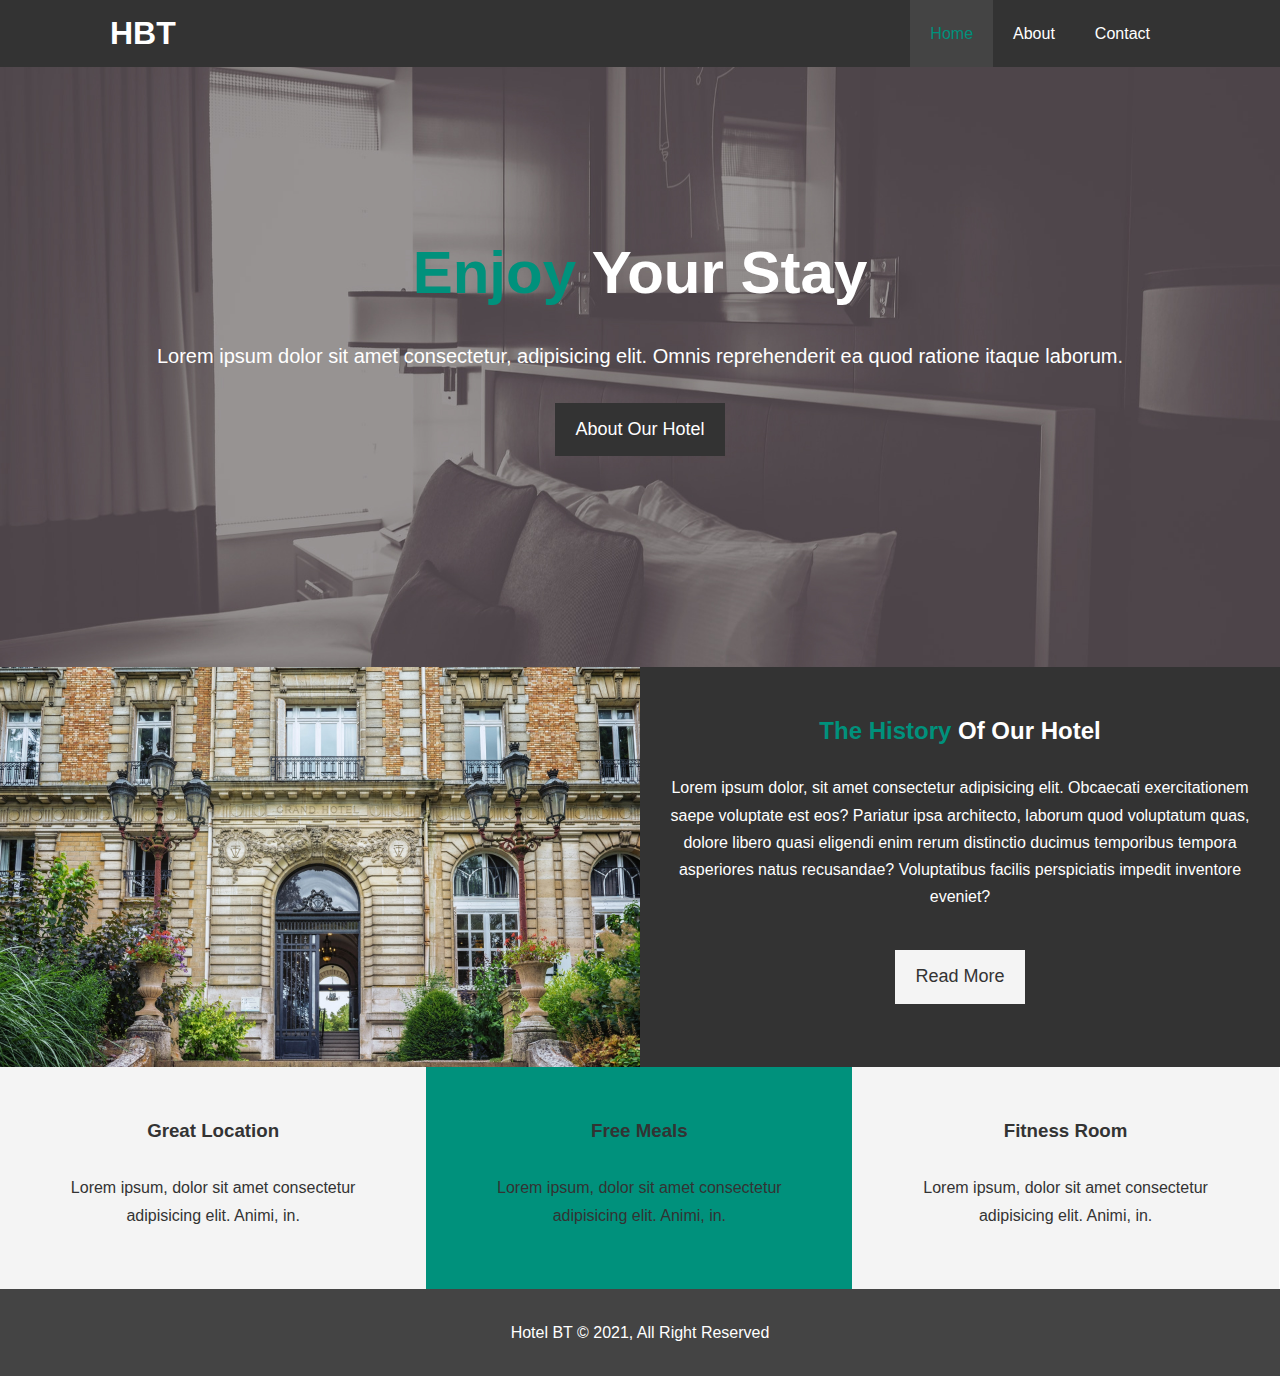
<file: index.html>
<!DOCTYPE html>
<html lang="en">
<head>
  <meta charset="UTF-8">
  <meta http-equiv="X-UA-Compatible" content="IE=edge">
  <meta name="viewport" content="width=device-width, initial-scale=1.0">
  <meta name="description" content="Welcome to the most extraordinary hotel this side of Timbuctu">
  <title>Hotel BT | Welcome</title>
  <meta name="keywords" content="hotel, timbuctu, backstreetboys, freedom">
  <link rel="stylesheet" href="https://cdnjs.cloudflare.com/ajax/libs/font-awesome/5.15.2/css/all.min.css" integrity="sha512-HK5fgLBL+xu6dm/Ii3z4xhlSUyZgTT9tuc/hSrtw6uzJOvgRr2a9jyxxT1ely+B+xFAmJKVSTbpM/CuL7qxO8w==" crossorigin="anonymous" />
  <link rel="stylesheet" href="css/style.css">
</head>
<body>

  <header>

    <nav id="navbar">
      <div class="container">
      <h1 class="logo"><a href="index.html">HBT</a></h1>
      <ul>
        <li><a class="current" href="index.html">Home</a></li>
        <li><a href="about.html">About</a></li>
        <li><a href="contact.html">Contact</a></li>
      </ul>
    </div>
    </nav>

    <div id="showcase">
      <div class="container">
        <div class="showcase-content">
          <h1><span class="text-primary">Enjoy</span> Your Stay</h1>
          <p class="lead">Lorem ipsum dolor sit amet consectetur, adipisicing elit. Omnis reprehenderit ea quod ratione itaque laborum.</p>
          <a class="btn" href="about.html">About Our Hotel</a>
        </div>
      </div>
    </div>
  </header>

  <section id="home-info" class="bg-dark">
    <div class="info-img"></div>
    <div class="info-content">
      <h2><span class="text-primary">The History</span> Of Our Hotel</h2>
      <p>Lorem ipsum dolor, sit amet consectetur adipisicing elit. Obcaecati exercitationem saepe voluptate est eos? Pariatur ipsa architecto, laborum quod voluptatum quas, dolore libero quasi eligendi enim rerum distinctio ducimus temporibus tempora asperiores natus recusandae? Voluptatibus facilis perspiciatis impedit inventore eveniet?</p>
      <a href="about.html" class="btn btn-light">Read More</a>
    </div>
  </section>

  <section id="features">
    <div class="box bg-light">
      <i class="fas fa-hotel fa-3x"></i>
      <h3>Great Location</h3>
      <p>Lorem ipsum, dolor sit amet consectetur adipisicing elit. Animi, in.</p>
    </div>
    <div class="box bg-primary">
      <i class="fas fa-utensils fa-3x"></i>
      <h3>Free Meals</h3>
      <p>Lorem ipsum, dolor sit amet consectetur adipisicing elit. Animi, in.</p>
    </div>
    <div class="box bg-light">
      <i class="fas fa-dumbbell fa-3x"></i>
      <h3>Fitness Room</h3>
      <p>Lorem ipsum, dolor sit amet consectetur adipisicing elit. Animi, in.</p>
    </div>
  </section>

  <div class="clr"></div>

  <footer id="main-footer">
    <p>Hotel BT &copy; 2021, All Right Reserved</p>
  </footer>


</body>
</html>
</file>
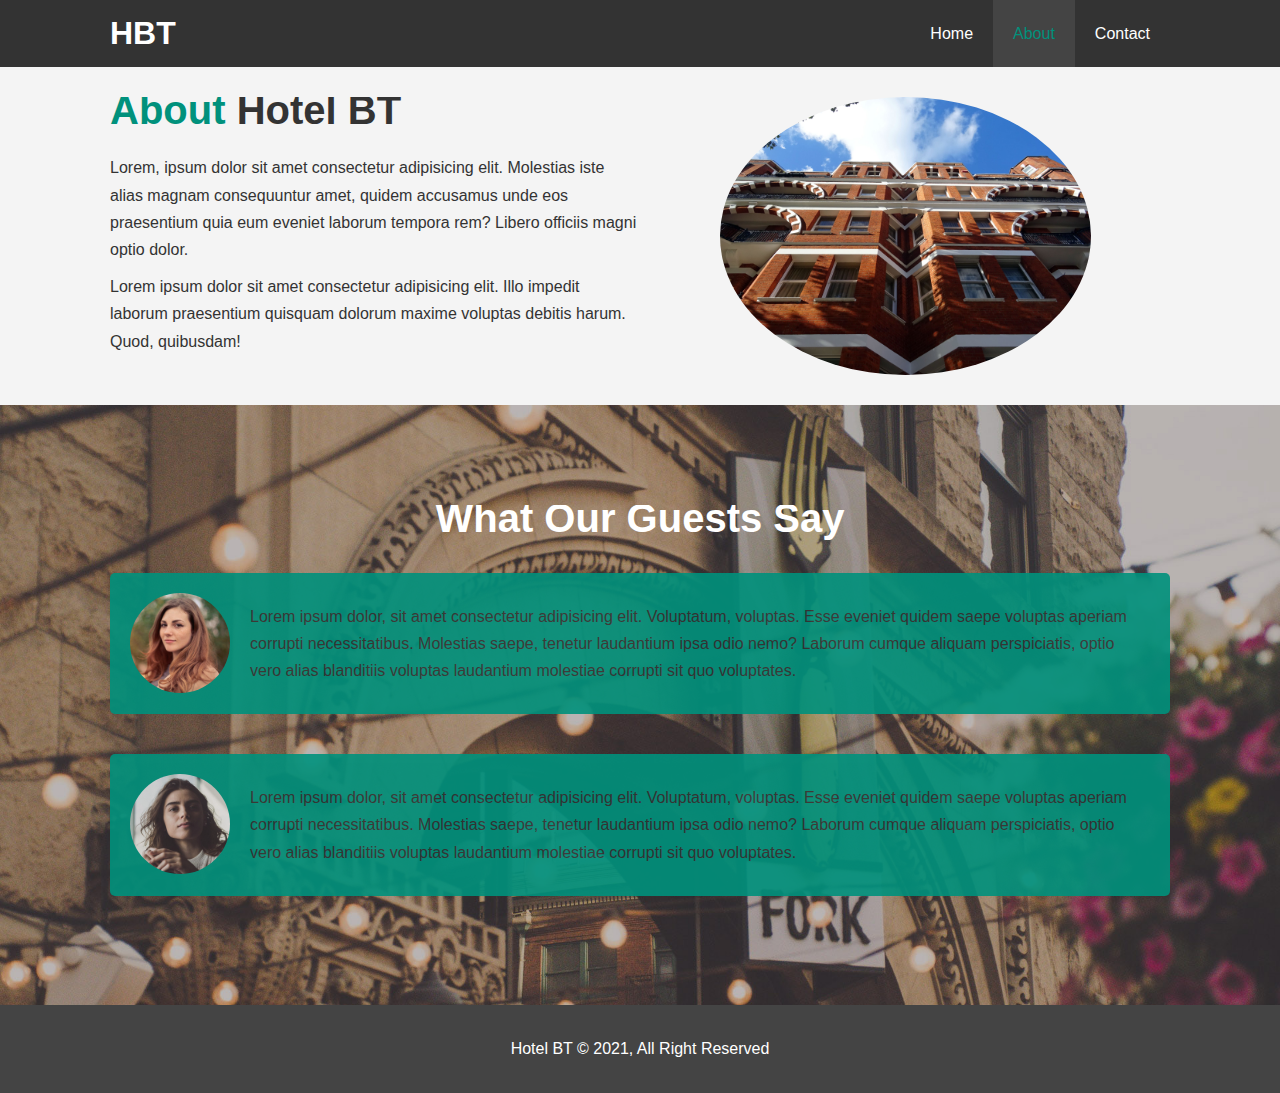
<file: about.html>
<!DOCTYPE html>
<html lang="en">
<head>
  <meta charset="UTF-8">
  <meta http-equiv="X-UA-Compatible" content="IE=edge">
  <meta name="viewport" content="width=device-width, initial-scale=1.0">
  <meta name="description" content="Welcome to the most extraordinary hotel this side of Timbuctu">
  <title>Hotel BT | About</title>
  <meta name="keywords" content="hotel, timbuctu, backstreetboys, freedom">
  
  <link rel="stylesheet" href="css/style.css">
</head>
<body>

  <header>

    <nav id="navbar">
      <div class="container">
      <h1 class="logo"><a href="index.html">HBT</a></h1>
      <ul>
        <li><a href="index.html">Home</a></li>
        <li><a class="current" href="about.html">About</a></li>
        <li><a href="contact.html">Contact</a></li>
      </ul>
    </div>
    </nav>

    
  </header>

  <section id="about-info" class="bg-light py-3">
    <div class="container">
      <div class="info-left">
        <h1 class="l-heading"><span class="text-primary">About</span> Hotel BT</h1>
        <p>Lorem, ipsum dolor sit amet consectetur adipisicing elit. Molestias iste alias magnam consequuntur amet, quidem accusamus unde eos praesentium quia eum eveniet laborum tempora rem? Libero officiis magni optio dolor.</p>
        <p>Lorem ipsum dolor sit amet consectetur adipisicing elit. Illo impedit laborum praesentium quisquam dolorum maxime voluptas debitis harum. Quod, quibusdam!</p>
      </div>
      <div class="info-right">
        <img src="./images/photo-2.jpg" alt="hotel">
      </div>
    </div>
  </section>

  <div class="clr"></div>

  <section id="testimonials" class="py-3">
    <div class="container">
      <h2 class="l-heading">What Our Guests Say</h2>
      <div class="testimonial bg-primary" >
        <img src="./images/person-1.jpg" alt="Samantha">
        <p>Lorem ipsum dolor, sit amet consectetur adipisicing elit. Voluptatum, voluptas. Esse eveniet quidem saepe voluptas aperiam corrupti necessitatibus. Molestias saepe, tenetur laudantium ipsa odio nemo? Laborum cumque aliquam perspiciatis, optio vero alias blanditiis voluptas laudantium molestiae corrupti sit quo voluptates.</p>
      </div>

      <div class="testimonial bg-primary" >
        <img src="./images/person-2.jpg" alt="jen">
        <p>Lorem ipsum dolor, sit amet consectetur adipisicing elit. Voluptatum, voluptas. Esse eveniet quidem saepe voluptas aperiam corrupti necessitatibus. Molestias saepe, tenetur laudantium ipsa odio nemo? Laborum cumque aliquam perspiciatis, optio vero alias blanditiis voluptas laudantium molestiae corrupti sit quo voluptates.</p>
      </div>
    </div>
  </section>

  <footer id="main-footer">
    <p>Hotel BT &copy; 2021, All Right Reserved</p>
  </footer>


</body>
</html>
</file>
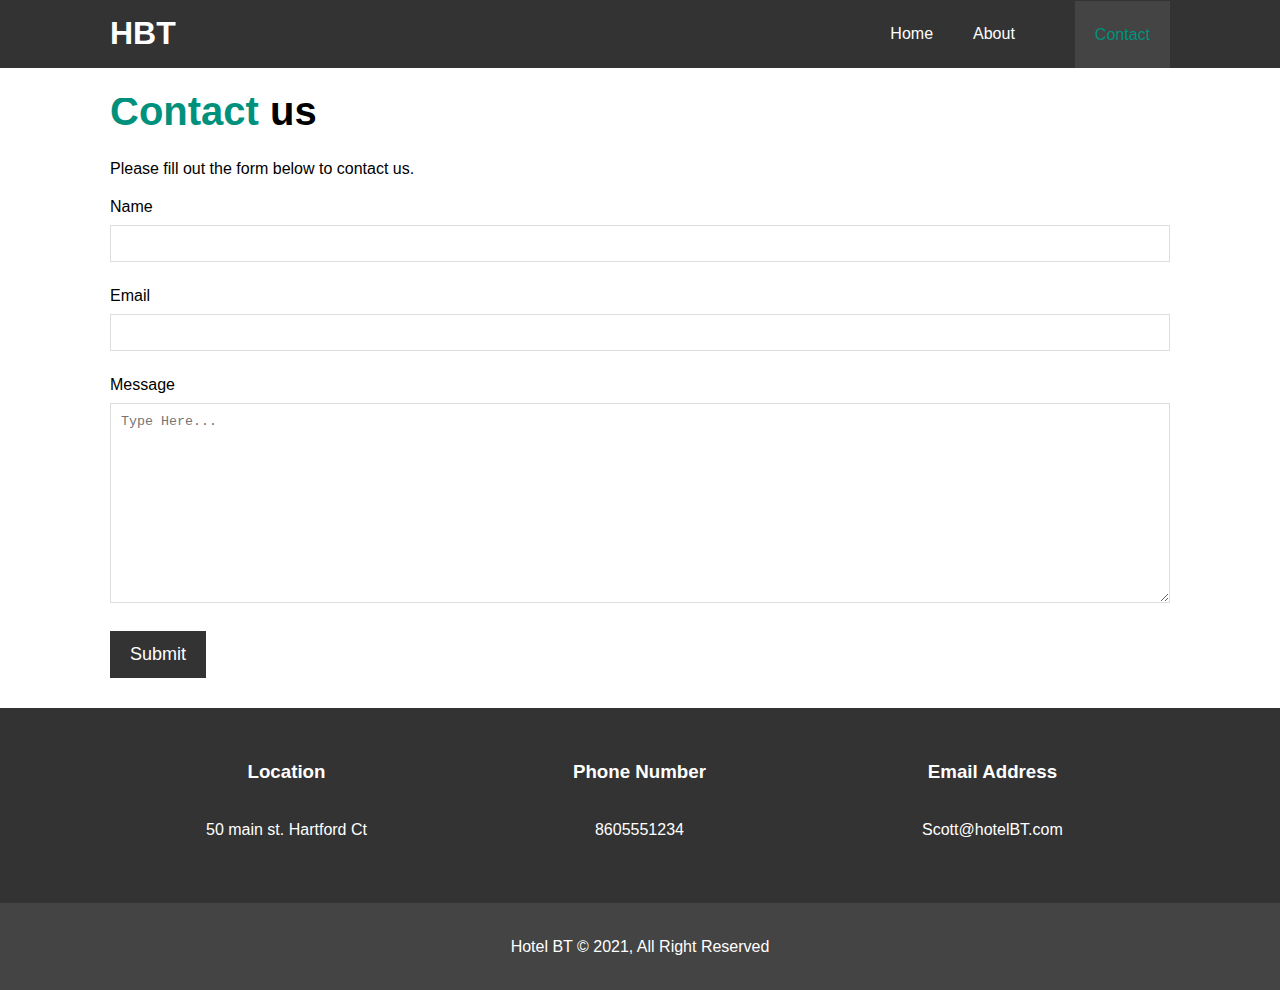
<file: contact.html>
<!DOCTYPE html>
<html lang="en">
<head>
  <meta charset="UTF-8">
  <meta http-equiv="X-UA-Compatible" content="IE=edge">
  <meta name="viewport" content="width=device-width, initial-scale=1.0">
  <meta name="description" content="Welcome to the most extraordinary hotel this side of Timbuctu">
  <title>Hotel BT | Title</title>
  <meta name="keywords" content="hotel, timbuctu, backstreetboys, freedom">
  <link rel="stylesheet" href="https://cdnjs.cloudflare.com/ajax/libs/font-awesome/5.15.2/css/all.min.css" integrity="sha512-HK5fgLBL+xu6dm/Ii3z4xhlSUyZgTT9tuc/hSrtw6uzJOvgRr2a9jyxxT1ely+B+xFAmJKVSTbpM/CuL7qxO8w==" crossorigin="anonymous" />
  <link rel="stylesheet" href="css/style.css">
</head>
<body>

  <header>

    <nav id="navbar">
      <div class="container">
      <h1 class="logo"><a href="index.html">HBT</a></h1>
      <ul>
        <li><a href="index.html">Home</a></li>
        <li><a href="about.html">About</ahref=></li>
        <li><a class="current" href="contact.html">Contact</a></li>
      </ul>
    </div>
    </nav>

    
  </header>

  <section id="contact-form" class="py-3">
    <div class="container">
      <h1 class="l-heading"><span class="text-primary">Contact</span> us</h1>
      <p>Please fill out the form below to contact us.</p>
      <form action="process.php">
        <div class="form-group">
          <label for="name">Name</label>
          <input type="text" name="name" id="name">
        </div>
        <div class="form-group">
          <label for="email">Email</label>
          <input type="email" name="name" id="email">
        </div>
        <div class="form-group">
          <label for="message">Message</label>
          <textarea name="message" id="message" placeholder="Type Here..."></textarea> 
        </div>
        <button type="submit" class="btn" >Submit</button>

      </form>
    </div>
  </section>

  <section id="contact-info" class="bg-dark">
    <div class="container">
      <div class="box bg-dark">
        <i class="fas fa-hotel fa-3x"></i>
        <h3>Location</h3>
        <p>50 main st.  Hartford Ct</p>
      </div>
      <div class="box bg-dark">
        <i class="fas fa-phone fa-3x"></i>
        <h3>Phone Number</h3>
        <p>8605551234</p>
      </div>
      <div class="box bg-dark">
        <i class="fas fa-envelope fa-3x"></i>
        <h3>Email Address</h3>
        <p>Scott@hotelBT.com</p>
      </div>
    </div>
  </section>

  <footer id="main-footer">
    <p>Hotel BT &copy; 2021, All Right Reserved</p>
  </footer>


</body>
</html>
</file>
<file: css/style.css>
/* Reset  */

* {
  margin: 0;
  padding: 0;
  box-sizing: border-box;
}

/* Main Styling  */

html, body {
  font-family:'Segoe UI', Tahoma, Geneva, Verdana, sans-serif;
  line-height: 1.7em;
}

a {
  color: #333;
  text-decoration: none;
}

h1, h2, h3 {
  padding-bottom: 20px;

}

p {
  margin: 10px 0;
}

/* Utility Classes  */

.container {
  margin: auto;
  max-width: 1100px;
  overflow: auto;
  padding: 0 20px;
}

.text-primary {
  color: #00917c;
}

.lead {
  font-size: 20px;
}

.btn {
  display: inline-block;
  font-size: 18px;
  color: #fff;
  background: #333;
  padding: 13px 20px;
  border: none;
  cursor: pointer;
}

.btn:hover {
  background: #056153;
  color: #333;
}

.btn-light {
  background: #f4f4f4;
  color: #333;
}

.bg-dark {
  background: #333;
  color: #fff;
}

.bg-light {
  background: #f4f4f4;
  color: #333;
}

.bg-primary {
  background: #00917c;
  color: #333;
}

.clr {
  clear: both;
}

.l-heading {
  font-size: 40px;
}

/* Padding */

.py-1 { padding: 10px 0; }
.py-2 { padding: 20px 0; }
.py-3 { padding: 30px 0; }


/* Navbar  */

#navbar {
  background: #333;
  color: #fff;
  overflow: auto;
}

#navbar a {
  color: #fff;
}

#navbar h1 {
  float: left;
  padding-top: 20px;
}

#navbar ul {
  list-style: none;
  float: right;
}

#navbar ul li {
  float: left;

}

#navbar ul li a {
  display: inline-block;
  padding: 20px ;
  text-align: center;

}

#navbar ul li a:hover,
#navbar ul li a.current {
  background: #444;
  color: #00917c;
}

/* Showcase  */

#showcase {
  background: url('../images/showcase.jpg') no-repeat center center/cover;
  height: 600px;
}

#showcase .showcase-content {
  color: #fff;
  text-align: center;
  padding-top: 170px;
}

#showcase .showcase-content h1 {
  font-size: 60px;
  line-height: 1.2em;
  
}

#showcase .showcase-content p {
  padding-bottom: 20px;
  line-height: 1.7em;
}

/* Home Info  */

#home-info {
  height: 400px;

}

#home-info .info-img {
  float: left;
  width: 50%;
  background: url("../images/photo-1.jpg") no-repeat center center/cover;
  min-height: 100%;
}

#home-info .info-content {
  float: right;
  width: 50%;
  height: 100%;
  text-align: center;
  padding: 50px 30px;
  overflow: hidden;
}

#home-info .info-content p {
  padding-bottom: 30px;
}

/* Features  */

.box {
  float: left;
  width: 33.3%;
  padding: 50px;
  text-align: center;
}

.box i {
  margin-bottom: 10px;
}


/* About Info  */

#about-info .info-right {
  float: right;
  width: 50%;
  min-height: 100%;
}


#about-info .info-right img {
  display: block;
  margin: auto;
  width: 70%;
  border-radius: 50%;
  
}

#about-info .info-left {
  float: left;
  width: 50%;
  min-height: 100%;
}


/* Testimonials */
#testimonials {
  height: 600px;
  background: url('../images/test-bg.jpg') no-repeat center center/cover;
  padding-top: 100px;
}

#testimonials h2 {
  color: #fff;
  text-align: center;
  padding-bottom: 40px;

}

#testimonials .testimonial {
  padding: 20px;
  margin-bottom: 40px;
  border-radius: 5px;
  opacity: 0.9;

}

#testimonials .testimonial img {
  width: 100px;
  float: left;
  margin-right: 20px;
  border-radius: 50%;
}


/* Contact Form */

#contact-form .form-group {
  margin-bottom: 20px;
}

#contact-form label {
  display: block;
  margin-bottom: 5px;
}

#contact-form input, #contact-form textarea {
  width: 100%;
  padding: 10px;
  border: 1px #ddd solid;
}

#contact-form textarea {
  height: 200px;
}

#contact-form input:focus, 
#contact-form textarea:focus {
  outline: none;
  border-color: #00917c
}

/* Footer  */

#main-footer {
  text-align: center;
  background: #444;
  color: #fff;
  padding: 20px;
}
</file>
